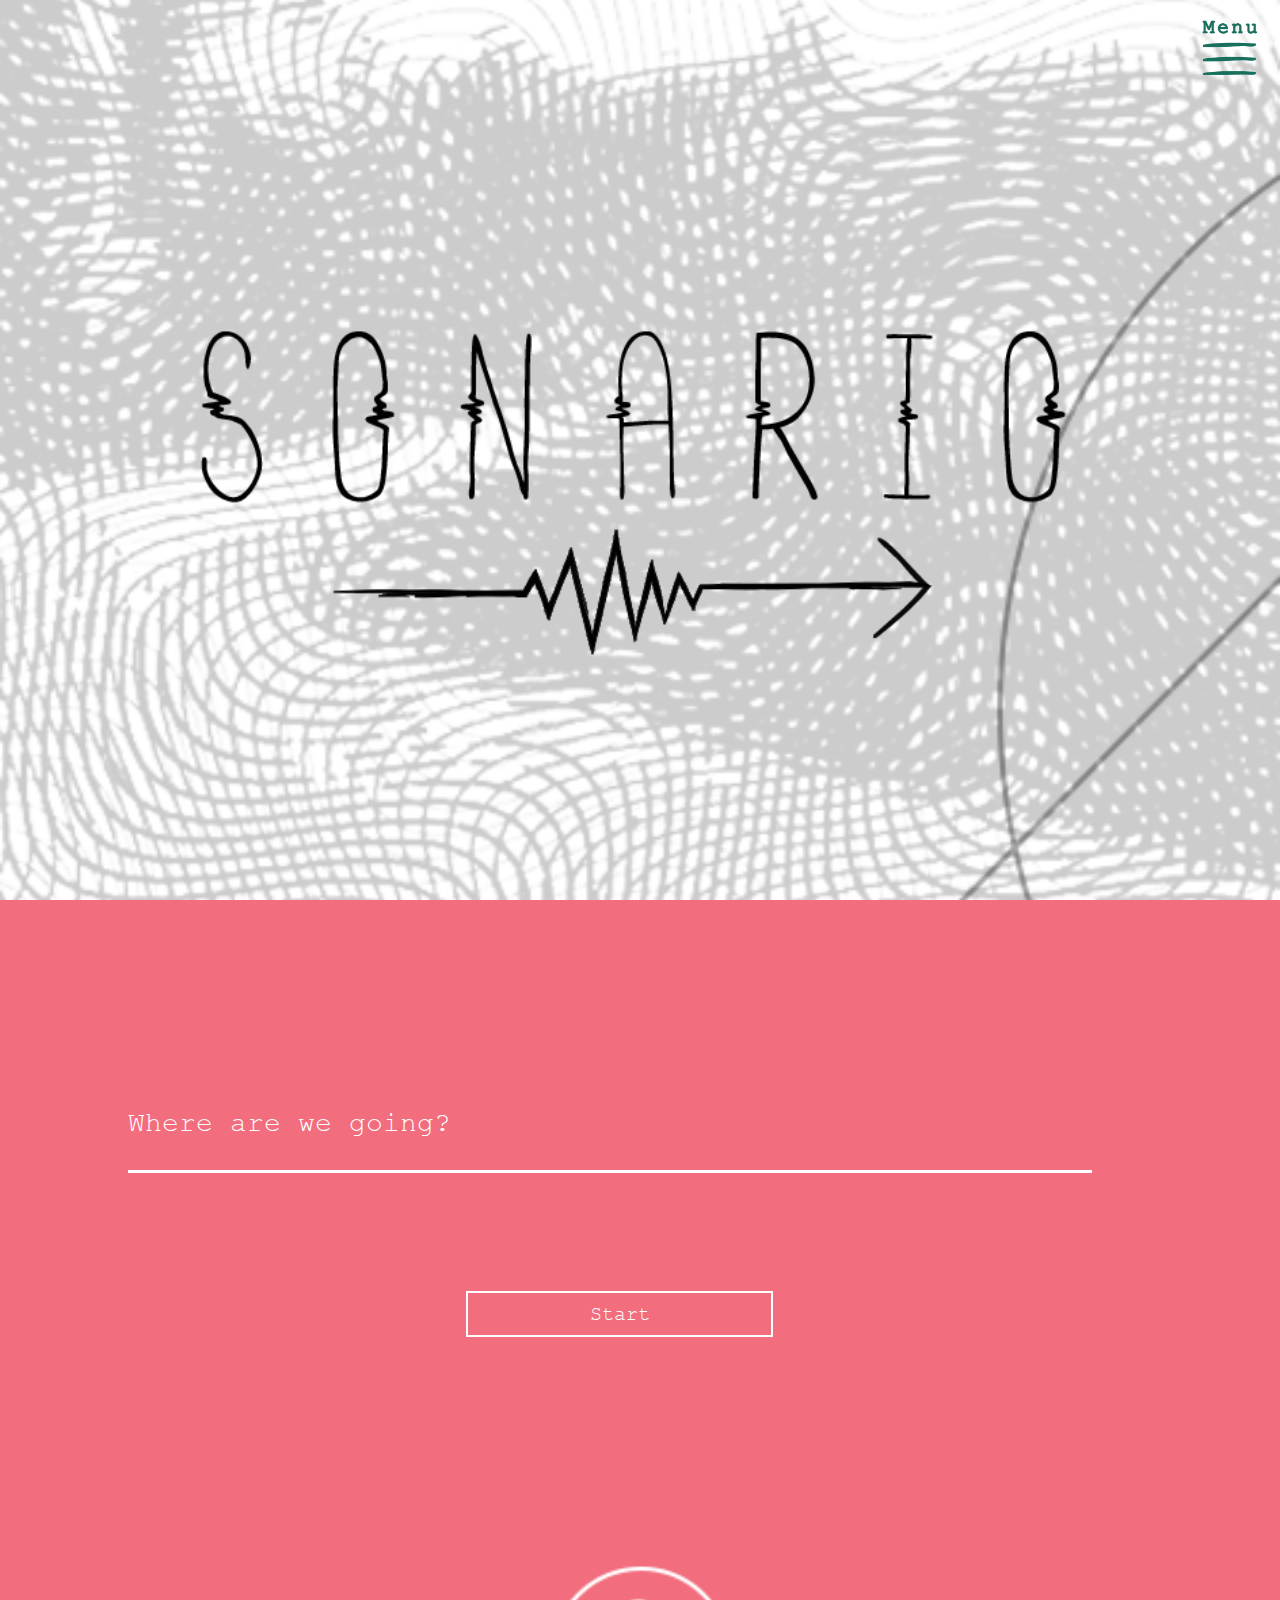
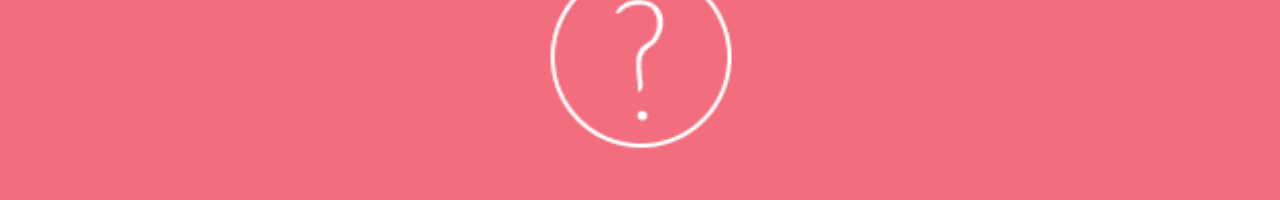
<file: Sonar/Mobile.html>
<!DOCTYPE html>
<html>
<head>
    <link rel="icon" type="image/png" href="img/favicon.png" />
    <link rel="stylesheet" href="css/normalize.css">
    <link rel="stylesheet" href="css/mobile.css">
</head>

<body>

<header>
    <div class="navigation-closed" id="navigation">
        <a href=""  id="nav-button">
            <div class="close" id="nav-button-image"></div>
            <!--<img src="img/navigation.png" alt="navigation">-->
        </a>

        <div class="links-closed" id="navigation-links">
            <ul>
                <span class="hover-links">
                <li><a href="#slide-1" id="home">Home</a></li>
                <li><a href="" id="about">About</a></li>
                <li><a href="" id="sonario">Make a Sonario</a></li>
                </span>
                <li ><a href=""><img src="img/stroke.png" width="50px;"></a></li>
            </ul>

        </div>
    </div>
</header>

<section id="slide-1">
    <img src="img/LOGO.png" alt="Sonario" class="logo">

    <div class="sticker">
        <a href="#slide-2" id="sticker">
            <img src="img/sticker-mobile.png" alt="sticker">
        </a>
    </div>
</section>

<section id="slide-2">
    <div class="container">
        <form autocomplete="off" class="form">
            <p>Where are we going? 	<input type="text" maxlength="45" name="name" id="sonario" placeholder="" /></p>
            <!--<p class="sonario-name">(Sonario name)</p>-->
            <button type="submit" name="foo" value="bar" id="sonario-btn">
                Start
            </button>

        </form>
        <a href=""><img src="img/question.png" class="question"></a>
    </div>
</section>


<script src="//ajax.googleapis.com/ajax/libs/jquery/1.9.1/jquery.min.js"></script>
<script>window.jQuery || document.write('<script src="js/vendor/jquery-1.9.1.min.js"><\/script>')</script>
<script src="js/main.js"></script>
<script src="js/mobile.js"></script>

</body>
</html>
</file>
<file: Sonar/css/mobile.css>
@font-face {
  font-family: 'beat';
  src: url("../font/beat.ttf"); }
@font-face {
  font-family: 'courb';
  src: url("../font/courbd.ttf"); }
@font-face {
  font-family: 'cour';
  src: url("../font/cour.ttf"); }
body input[type="text"] {
  background: transparent;
  border: none;
  font-family: 'courb';
  width: 260px;
  border-bottom: solid #f26d7d; }

header {
  font-family: 'beat', 'Georgia', serif;
  font-size: 64px;
  color: #4ef4cf; }
  header a:link {
    outline-style: none; }
  header a {
    text-decoration: none;
    color: #4ef4cf; }
  header .navigation-closed {
    z-index: 100;
    position: fixed;
    top: 20px;
    right: 20px; }
    header .navigation-closed #nav-button-image {
      width: 30px; }
  header .navigation-open {
    z-index: 100;
    position: fixed;
    width: 100%;
    height: 100vh;
    background-color: rgba(154, 101, 101, 0.95); }
    header .navigation-open #nav-button-image {
      width: 30px;
      position: fixed;
      right: 20px;
      top: 20px; }
  header #nav-button .close {
    background-image: url("../img/navigation.png");
    height: 55px;
    width: 60px;
    background-size: cover; }
  header #nav-button .open {
    background-image: url("../img/cross.png");
    height: 50px;
    width: 50px;
    margin-top: -7px;
    background-size: cover; }
  header .links {
    display: block;
    margin-top: 20vh; }
    header .links .hover-links li {
      margin-top: 10px; }
    header .links .hover-links a:hover {
      text-decoration: line-through; }
  header .links-closed {
    display: none; }
  header li {
    list-style-type: none; }

#validator {
  color: red;
  font-size: 4vw; }

#non-exist {
  font-family: 'cour';
  padding: 15vw;
  font-size: 10vw; }

#slide-1 {
  background-image: url("../img/home480.png");
  background-size: cover;
  background-position: center center;
  background-repeat: no-repeat;
  background-attachment: fixed;
  height: 100vh;
  width: 100%; }
  #slide-1 .logo {
    width: 75vw;
    margin-left: 12.5vw;
    margin-top: 24vh; }
  #slide-1 .sticker {
    margin-left: 27.5vw;
    margin-top: 20vw; }
    #slide-1 .sticker img {
      width: 45vw; }

#slide-2 {
  position: relative;
  background-position: center center;
  background: #f26d7d;
  background-repeat: no-repeat;
  background-attachment: fixed;
  background-size: cover;
  height: 100vh;
  width: 100%;
  z-index: 2;
  color: #fffefe;
  font-family: 'cour';
  font-size: 28px; }
  #slide-2 input:focus {
    outline-width: 0; }
  #slide-2 input[type="text"] {
    background: transparent;
    border: none;
    font-family: 'cour';
    font-size: 24px;
    width: 75vw;
    border-bottom: solid #fffefe; }
  #slide-2 .container {
    margin-left: 10vw;
    width: 80vw;
    padding-top: 20vh; }
  #slide-2 .sonario-name {
    font-size: 16px; }
  #slide-2 #sonario-btn {
    background: none;
    border: solid #fffefe 2px;
    color: #fffefe;
    padding: 10px;
    font-family: 'cour';
    font-size: 20px;
    width: 30%;
    margin-left: 33%;
    margin-top: 10vh; }
  #slide-2 .question {
    width: 20%;
    left: 40%;
    position: absolute;
    bottom: 30px; }

#slide-3 {
  position: relative;
  background-position: center center;
  background: #7ef7dc;
  background-repeat: no-repeat;
  background-attachment: fixed;
  background-size: cover;
  height: 800px;
  width: 100%;
  z-index: 2;
  color: #186f5c;
  font-family: 'cour';
  font-size: 24px; }
  #slide-3 .about-text {
    font-size: 22px; }
  #slide-3 .container {
    padding-top: 1vh;
    padding-left: 10vw;
    padding-right: 10vw; }
  #slide-3 .about {
    text-align: center;
    font-size: 64px;
    margin-bottom: 25px; }
  #slide-3 .small-logo {
    width: 28%;
    margin-left: 36%; }
  #slide-3 a {
    color: #186f5c; }

#slide-4 {
  position: relative;
  background-position: center center;
  background: #f695a0;
  background-repeat: no-repeat;
  background-attachment: fixed;
  background-size: cover;
  height: 800px;
  width: 100%;
  z-index: 2;
  color: #fffefe;
  font-family: 'cour';
  font-size: 30px; }
  #slide-4 input[type="text"] {
    width: 200px;
    font-family: cour;
    border-bottom: solid #fff; }
  #slide-4 .container {
    padding-top: 15vh;
    padding-left: 15vw;
    padding-right: 15vw; }
    #slide-4 .container p {
      text-align: center; }
  #slide-4 input:focus {
    outline-width: 0; }
  #slide-4 #sonario-btn {
    background: none;
    border: none;
    width: 100%;
    margin-top: 60px; }

#myAudio {
  display: true;
  width: 50%;
  margin-left: 25%;
  margin-top: 20%; }

#doTimer {
  background: url("img/start.png");
  font-family: courb;
  background: none;
  border: solid #000 2px;
  color: #000;
  padding-top: 10px;
  padding-bottom: 10px;
  font-size: 5vw;
  width: 50%;
  margin-left: 25%;
  margin-top: 30vh; }

@media screen and (max-height: 450px) {
  #slide-1 {
    height: 300px; }
    #slide-1 .sticker {
      display: none; }

  #slide-2 {
    height: 320px; }

  #slide-3 {
    height: 700px; }

  #slide-4 {
    height: 700px; }

  .navigation-open #nav-button-image {
    display: none; }

  .question {
    display: none; } }
</file>
